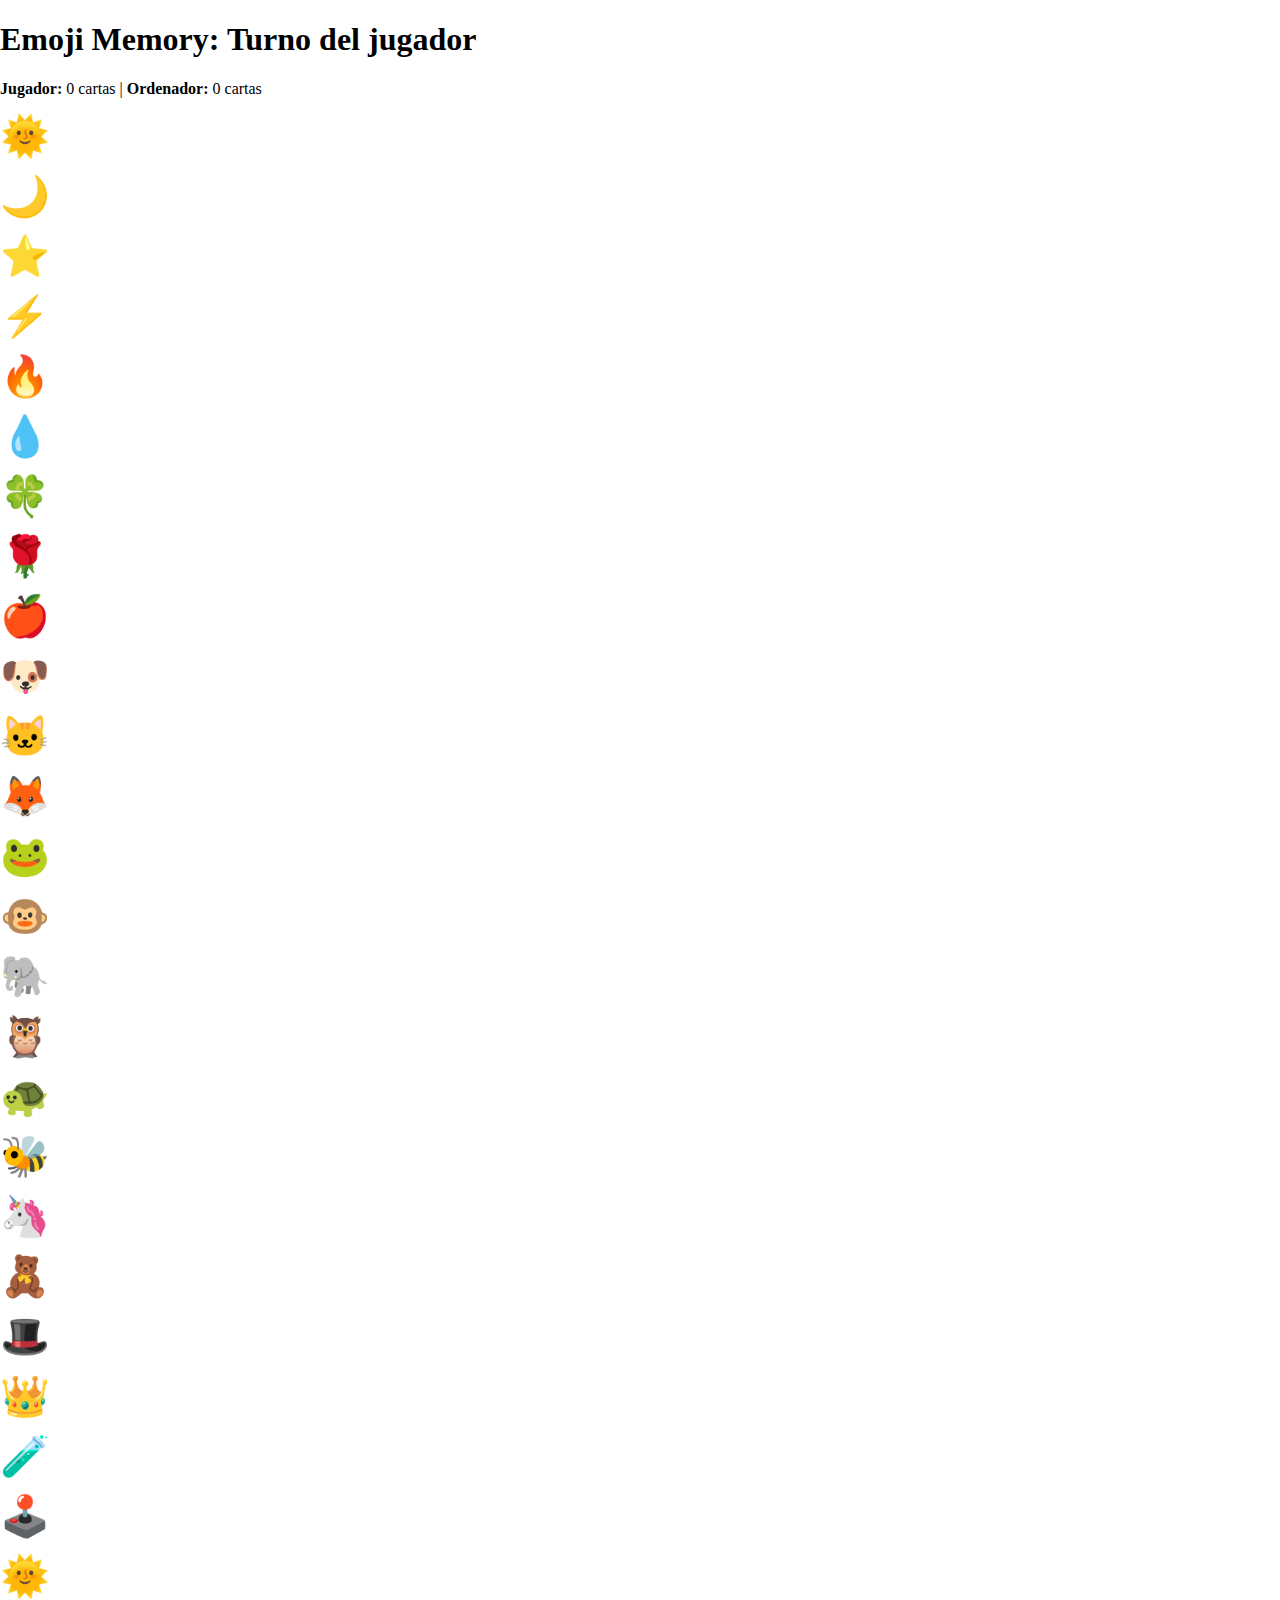
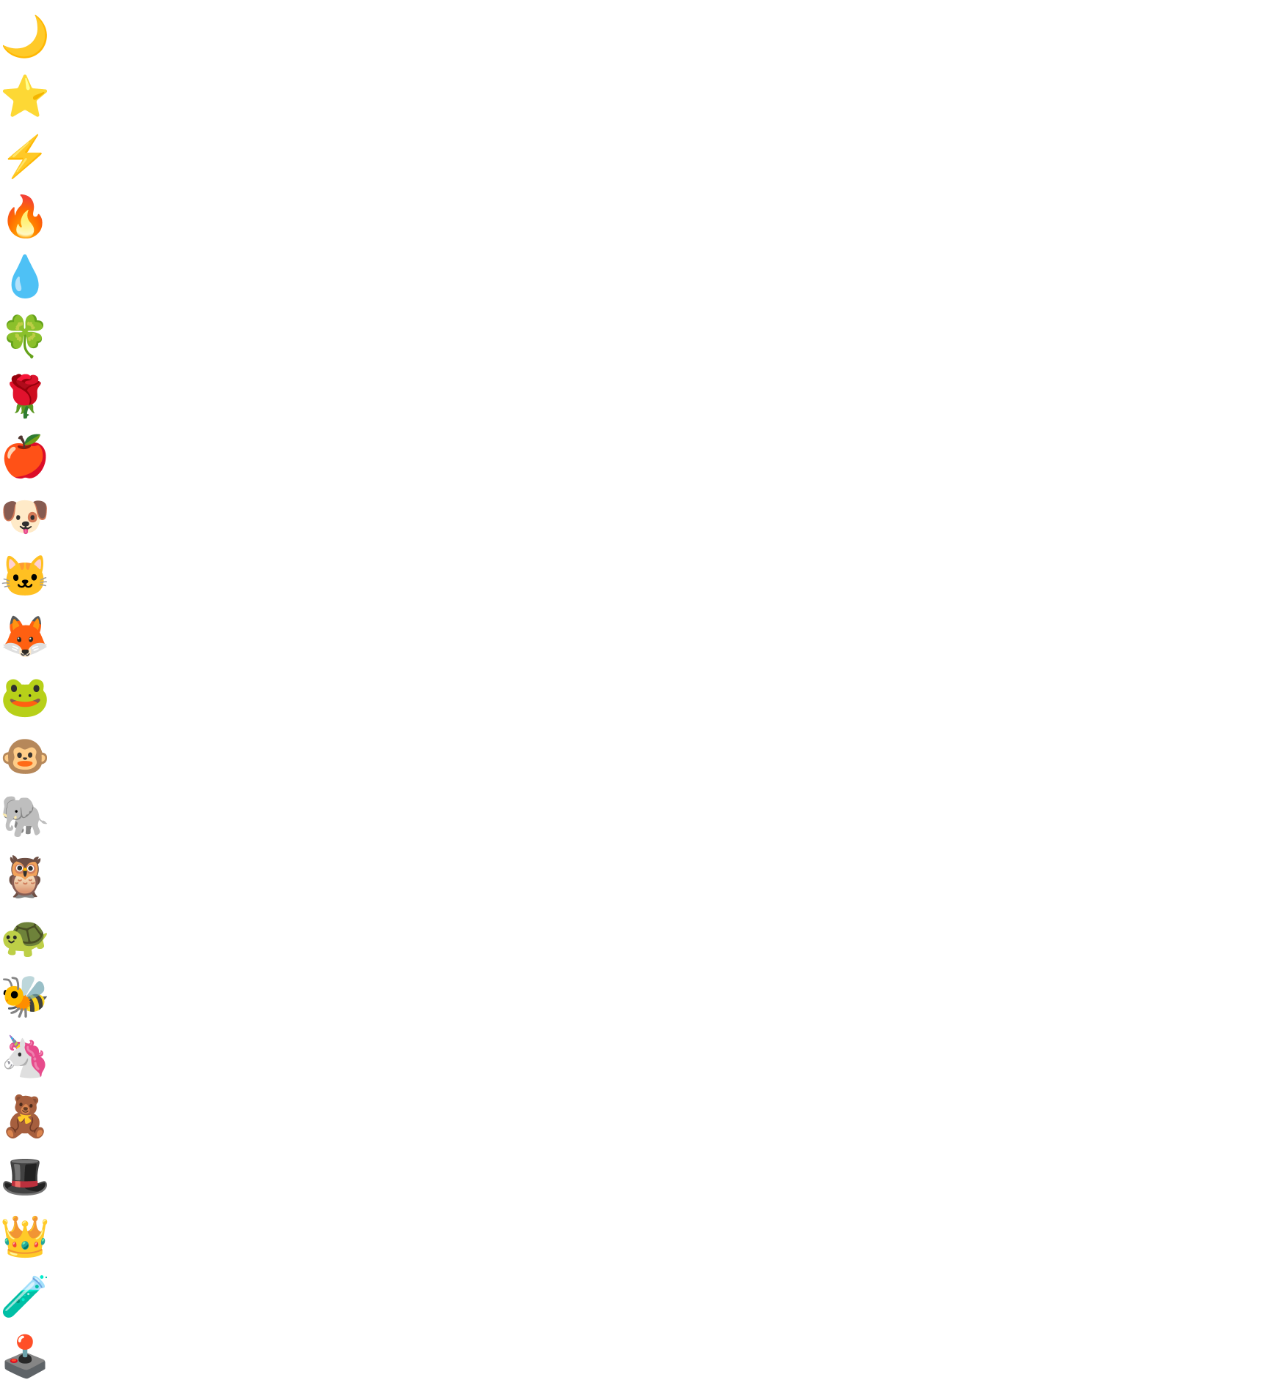
<file: index.html>
<!DOCTYPE html>
<html lang="es">

<head>
  <meta charset="UTF-8">
  <meta name="viewport" content="width=device-width, initial-scale=1.0">
  <title>Emoji Memory</title>
  <link rel="stylesheet" href="./css/main.css">
  
</head>

<body>
  <h1>Emoji Memory: <span id="turnoActual">Turno del jugador</span></h1>
  <p id="puntos">
    <strong>Jugador:</strong>
    <span id="jugadorPuntos">0</span> cartas | 
    <strong>Ordenador:</strong> 
    <span id="cpuPuntos">0</span> cartas
  </p>
  <div class="tablero" id="tablero"></div>
  <script src="./js/juego1.js"></script>
</body>

</html>
</file>
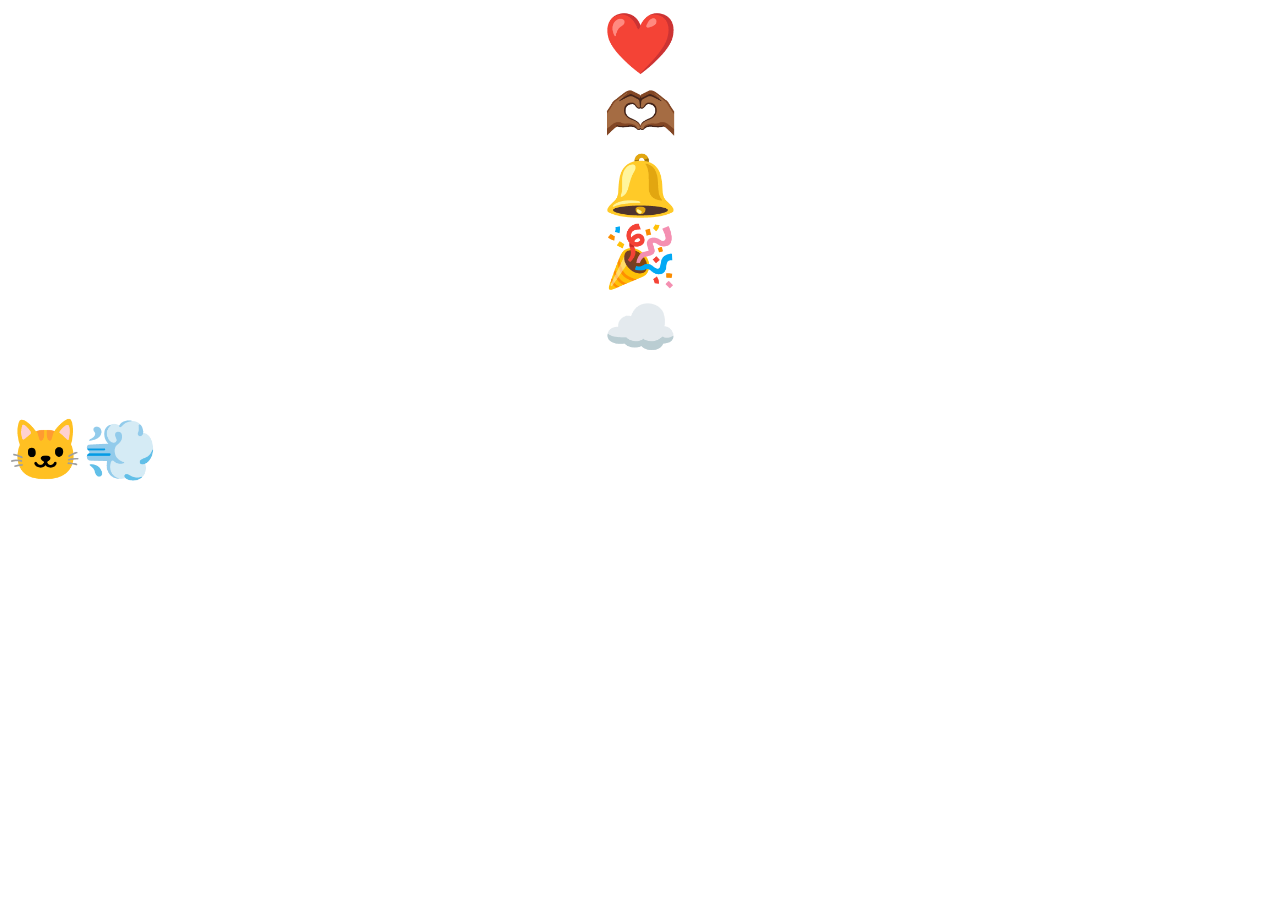
<file: animados.html>
<!DOCTYPE html>
<html lang="es">
  <head>
    <meta charset="UTF-8" />
    <meta name="viewport" content="width=device-width, initial-scale=1.0" />
    <title>Animación</title>
    <style>
      @keyframes latir {
        0% {
          transform: scale(1);
        }
        50% {
          transform: scale(1.2);
        }
        100% {
          transform: scale(1);
        }
      }

      @keyframes temblar {
        0% {
          transform: rotate(0deg);
        }
        25% {
          transform: rotate(1deg);
        }
        50% {
          transform: rotate(-1deg);
        }
        75% {
          transform: rotate(1deg);
        }
        100% {
          transform: rotate(0deg);
        }
      }

      @keyframes explotarConfeti {
        0% {
          opacity: 0;
          transform: scale(0.5) rotate(0deg);
        }
        50% {
          opacity: 1;
          transform: scale(1.2) rotate(180deg);
        }
        100% {
          opacity: 0;
          transform: scale(0.5) rotate(360deg);
        }
      }

      @keyframes flotar {
        0% {
          transform: translateY(0px);
        }
        50% {
          transform: translateY(-6px);
        }
        100% {
          transform: translateY(0px);
        }
      }
      @keyframes runAcross {
        0% {
          left: -10%;
        }
        100% {
          left: 110%;
        }
      }
      @keyframes jump {
        0%,
        100% {
          top: 70%;
        }
        50% {
          top: 60%;
        }
      }

      .animados {
        text-align: center;
        font-size: 60px;
      }

      .corazon {
        animation: latir 0.8s ease-in-out;
        animation-iteration-count: infinite;
      }

      .tembloroso {
        animation: temblar 0.4s ease-in-out;
        animation-iteration-count: infinite;
      }

      .confetti {
        animation: explotarConfeti 4s ease-out;
        animation-iteration-count: infinite;
      }

      .flotador {
        animation: flotar 2s ease-in-out infinite;
      }
      .gatos {
        position: absolute;
        top: 50%;
        transform: translateY(-50%);
        animation: runAcross 5s linear infinite, jump 0.8s ease-in-out infinite;
        animation-direction:  alternate-reverse;
      }

      @media (prefers-color-scheme: dark) {
        body {
          background-color: #111;
          color: #eee;
        }
      }

      @media (hover: none) {
        /* El dispositivo NO permite hover 
(pantalla táctil, como móviles o tablets) */
      }
    </style>
  </head>

  <body>
    <div class="animados corazon">❤️</div>
    <div class="animados corazon">🫶🏾</div>
    <div class="animados tembloroso">🔔</div>
    <div class="animados confetti">🎉</div>
    <div class="animados flotador">☁️</div>
    <div class="animados gatos">🐱💨</div>
  </body>
</html>
</file>
<file: css/main.css>
@import url('./normalize.css');
@import url('./memory.css');
</file>
